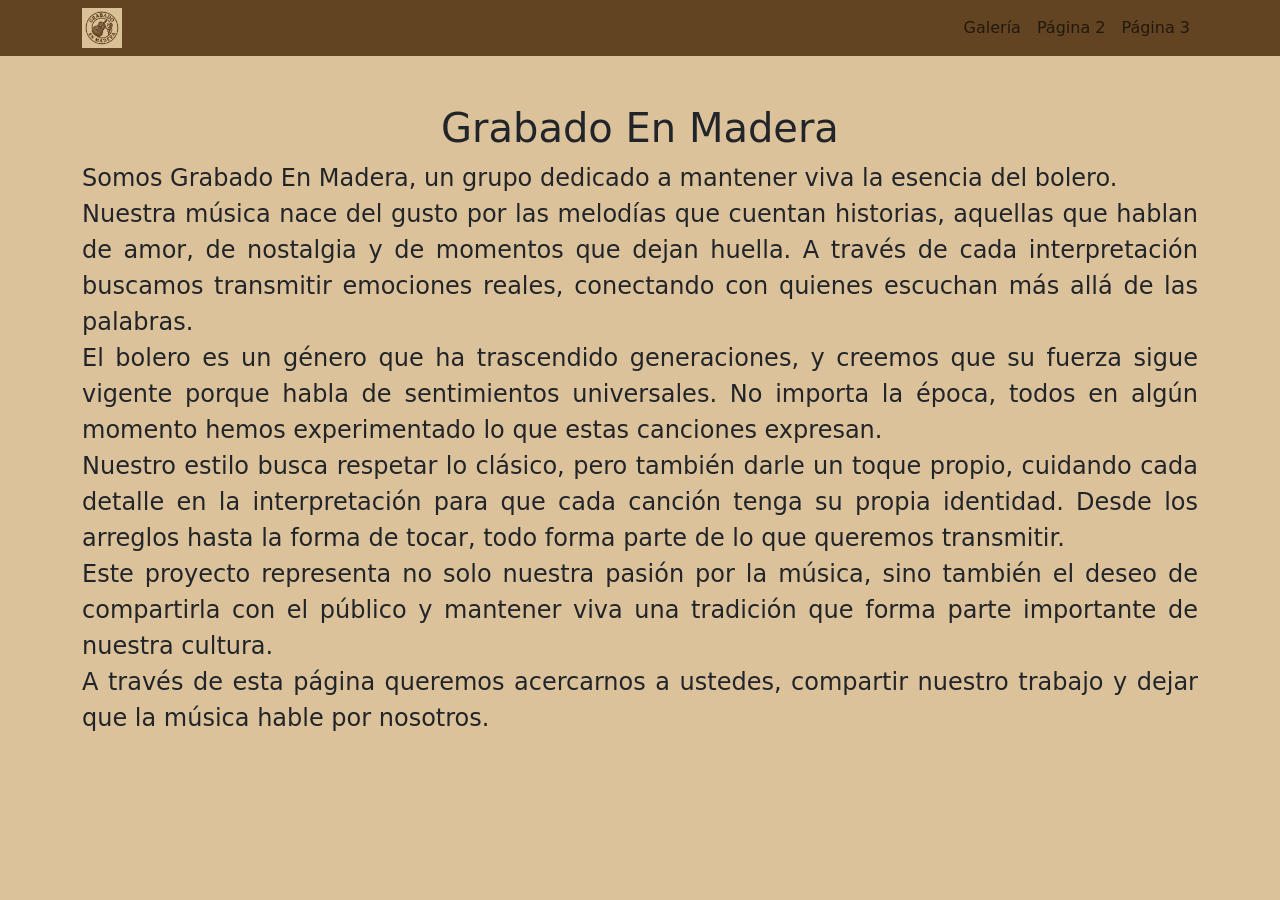
<file: index.html>
<!DOCTYPE html>
<html lang="es">
<head>
  <meta charset="UTF-8">
  <title>Mi Banda</title>
  <meta name="viewport" content="width=device-width, initial-scale=1">

  <!-- Bootstrap -->
  <link href="https://cdn.jsdelivr.net/npm/bootstrap@5.3.0/dist/css/bootstrap.min.css" rel="stylesheet">
  <link href="css/style.css" rel="stylesheet">
</head>

<body >

<!-- NAVBAR -->
<nav class="navbar navbar-expand-lg ">
  <div class="container">
  <img src="logo.jpg" alt="Logo" width="40" height="40" class="d-inline-block align-text-top">

    <button class="navbar-toggler" type="button" data-bs-toggle="collapse" data-bs-target="#menu">
      <span class="navbar-toggler-icon"></span>
    </button>

    <div class="collapse navbar-collapse" id="menu">
      <ul class="navbar-nav ms-auto">
        <li class="nav-item">
          <a class="nav-link" href="pagina1.html">Galería</a>
        </li>
        <li class="nav-item">
          <a class="nav-link" href="pagina2.html">Página 2</a>
        </li>
        <li class="nav-item">
          <a class="nav-link" href="pagina3.html">Página 3</a>
        </li>
      </ul>
    </div>
  </div>
</nav>

<!-- CONTENIDO PRINCIPAL -->
<div class="container text-center mt-5">
  <h1>Grabado En Madera</h1>
  <p>Somos Grabado En Madera, un grupo dedicado a mantener viva la esencia del bolero.
  <br>
  Nuestra música nace del gusto por las melodías que cuentan historias, aquellas que hablan de amor, de nostalgia y de momentos que dejan huella. A través de cada interpretación buscamos transmitir emociones reales, conectando con quienes escuchan más allá de las palabras.
  <br>
  El bolero es un género que ha trascendido generaciones, y creemos que su fuerza sigue vigente porque habla de sentimientos universales. No importa la época, todos en algún momento hemos experimentado lo que estas canciones expresan.
  <br>
  Nuestro estilo busca respetar lo clásico, pero también darle un toque propio, cuidando cada detalle en la interpretación para que cada canción tenga su propia identidad. Desde los arreglos hasta la forma de tocar, todo forma parte de lo que queremos transmitir.
  <br>
  Este proyecto representa no solo nuestra pasión por la música, sino también el deseo de compartirla con el público y mantener viva una tradición que forma parte importante de nuestra cultura.
  <br>
  A través de esta página queremos acercarnos a ustedes, compartir nuestro trabajo y dejar que la música hable por nosotros.
 </p>
</div>

<!-- Bootstrap JS -->
<script src="https://cdn.jsdelivr.net/npm/bootstrap@5.3.0/dist/js/bootstrap.bundle.min.js"></script>

</body>
</html>
</file>
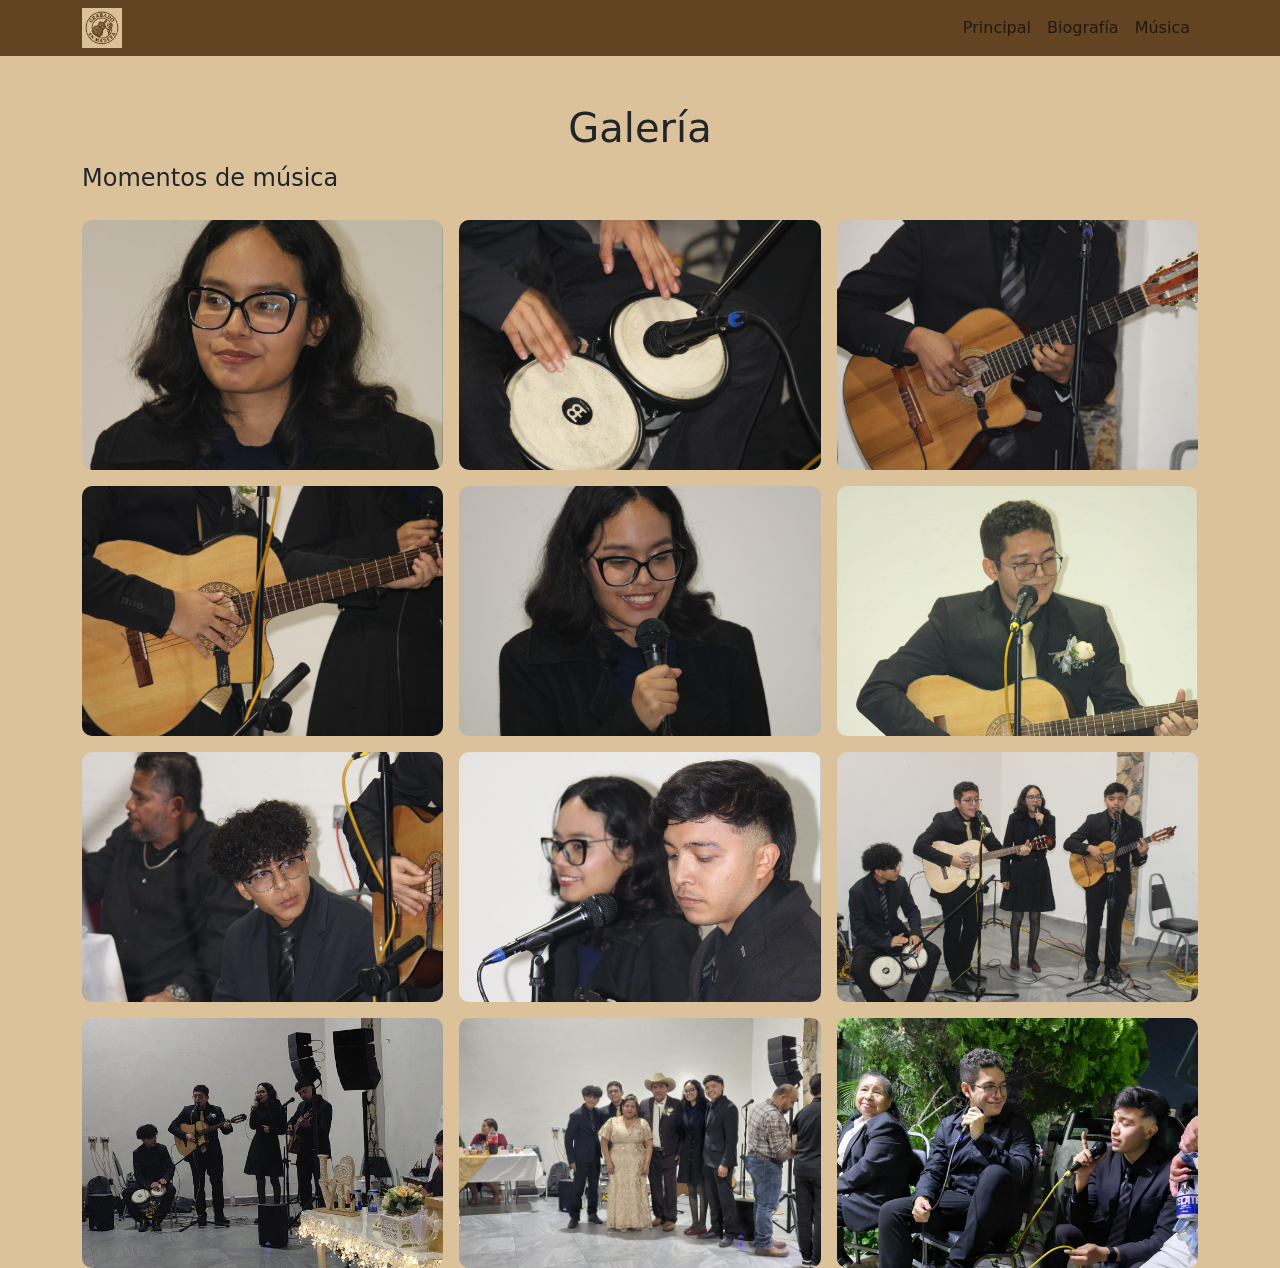
<file: pagina1.html>
<!DOCTYPE html>
<html lang="es">
<head>
  <meta charset="UTF-8">
  <title>Mi Banda</title>
  <meta name="viewport" content="width=device-width, initial-scale=1">

  <!-- Bootstrap -->
  <link href="https://cdn.jsdelivr.net/npm/bootstrap@5.3.0/dist/css/bootstrap.min.css" rel="stylesheet">
  <link href="css/style.css" rel="stylesheet">

</head>

<body>
<!-- NAVBAR -->
<nav class="navbar navbar-expand-lg ">
  <div class="container">
  <img src="logo.jpg" alt="Logo" width="40" height="40" class="d-inline-block align-text-top">

    <button class="navbar-toggler" type="button" data-bs-toggle="collapse" data-bs-target="#menu">
      <span class="navbar-toggler-icon"></span>
    </button>

    <div class="collapse navbar-collapse" id="menu">
      <ul class="navbar-nav ms-auto">
        <li class="nav-item">
          <a class="nav-link" href="index.html">Principal</a>
        </li>
        <li class="nav-item">
          <a class="nav-link" href="pagina2.html">Biografía</a>
        </li>
        <li class="nav-item">
          <a class="nav-link" href="pagina3.html">Música</a>
        </li>
      </ul>
    </div>
  </div>
</nav>

<!-- CONTENIDO PRINCIPAL -->
<div class="container text-center mt-5">
  <h1>Galería</h1>
  <p> Momentos de música</p>
</div>

<div class="container mt-4">
  <div class="row g-3 galeria">

    <div class="col-md-4">
      <img src="./img/img1.jpg" alt="">
    </div>

    <div class="col-md-4">
      <img src="./img/img2.jpg" alt="">
    </div>

    <div class="col-md-4">
      <img src="./img/img3.jpg" alt="">
    </div>

    <div class="col-md-4">
      <img src="./img/img4.jpg" alt="">
    </div>

    <div class="col-md-4">
      <img src="./img/img5.jpg" alt="">
    </div>

    <div class="col-md-4">
      <img src="./img/img6.jpg" alt="">
    </div>

    <div class="col-md-4">
      <img src="./img/img7.jpg" alt="">
    </div>

    <div class="col-md-4">
      <img src="./img/img8.jpg" alt="">
    </div>

    <div class="col-md-4">
      <img src="./img/img9.jpg" alt="">
    </div>

    <div class="col-md-4">
      <img src="./img/img10.jpg" alt="">
    </div>

    <div class="col-md-4">
      <img src="./img/img11.jpg" alt="">
    </div>

    <div class="col-md-4">
      <img src="./img/img12.jpg" alt="">
    </div>

  </div>
</div>
<!-- Bootstrap JS -->
<script src="https://cdn.jsdelivr.net/npm/bootstrap@5.3.0/dist/js/bootstrap.bundle.min.js"></script>

</body>
</html>
</file>
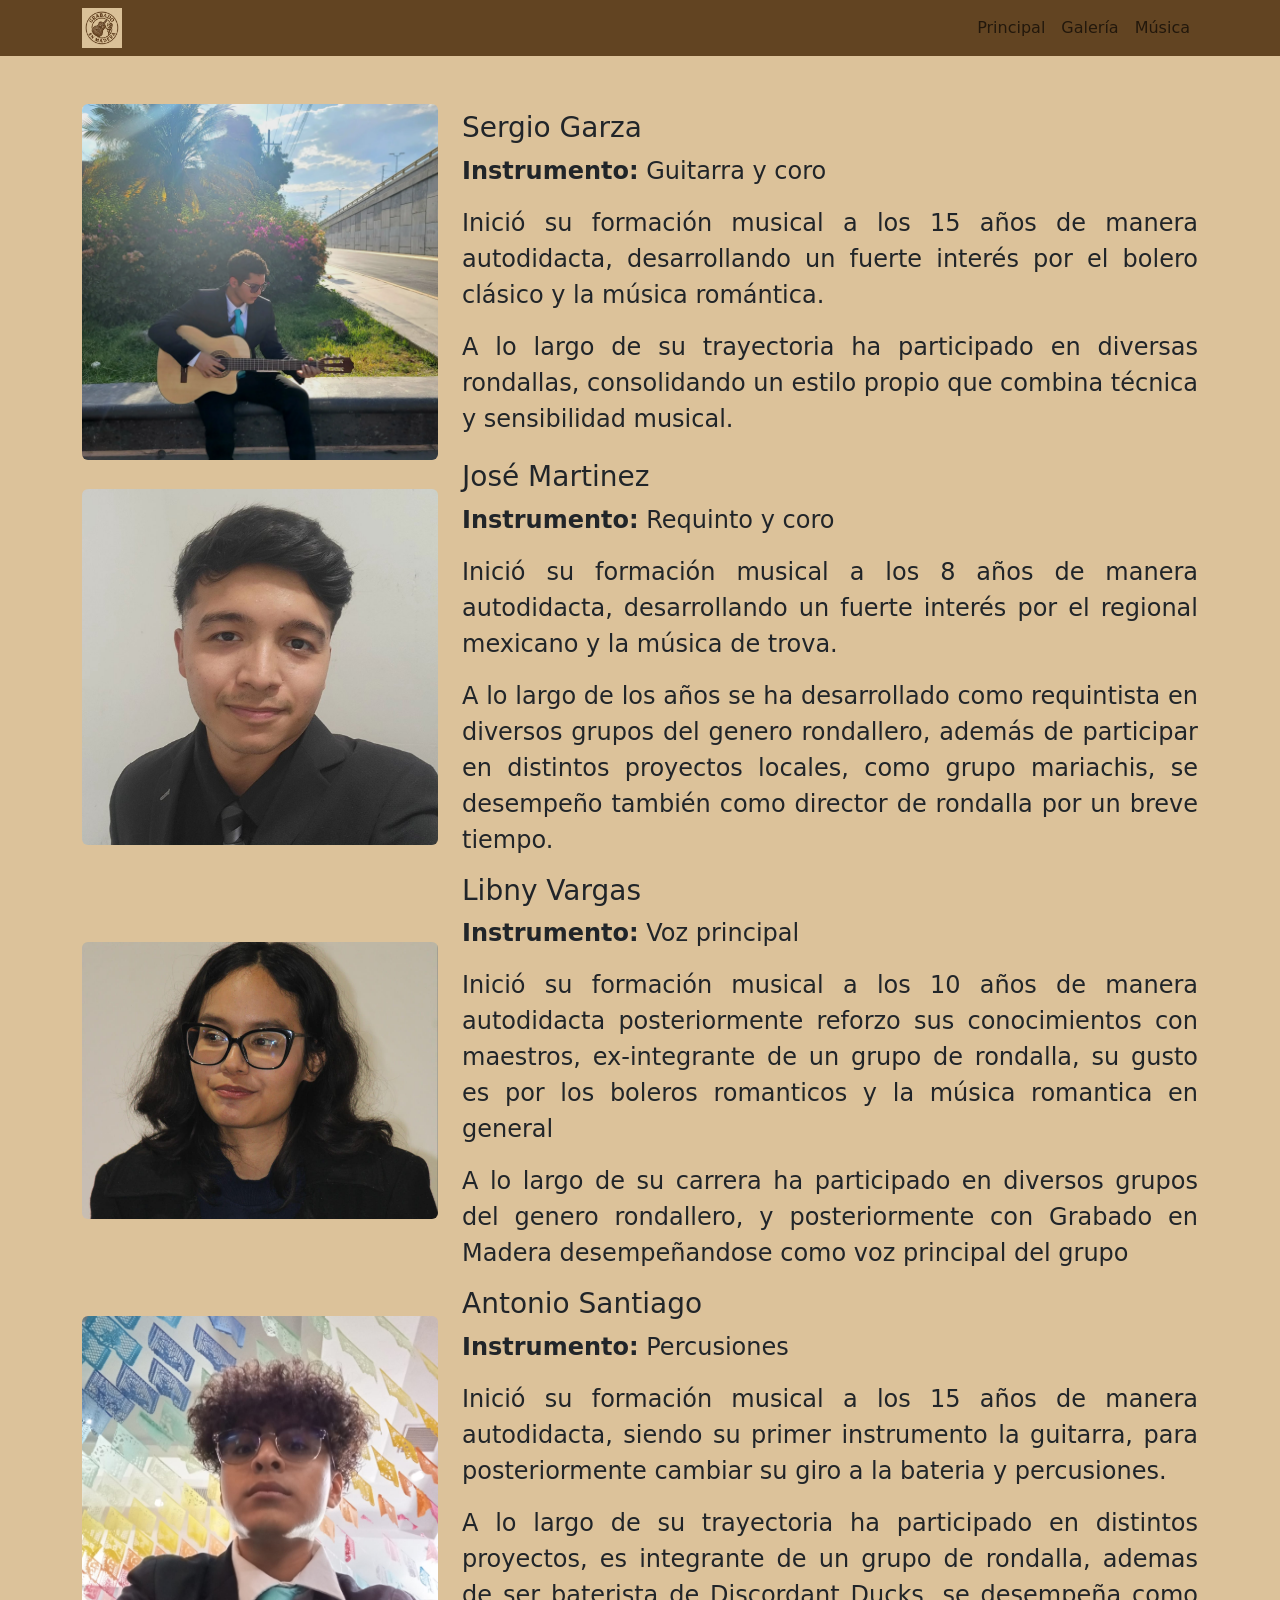
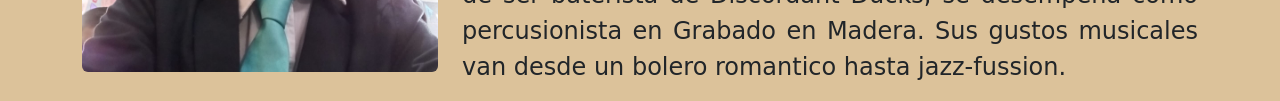
<file: pagina2.html>
<!DOCTYPE html>
<html lang="es">
<head>
  <meta charset="UTF-8">
  <title>Mi Banda</title>
  <meta name="viewport" content="width=device-width, initial-scale=1">

  <!-- Bootstrap -->
  <link href="https://cdn.jsdelivr.net/npm/bootstrap@5.3.0/dist/css/bootstrap.min.css" rel="stylesheet">
  <link href="css/style.css" rel="stylesheet">

</head>

<body >

<!-- NAVBAR -->
<nav class="navbar navbar-expand-lg ">
  <div class="container">
  <img src="logo.jpg" alt="Logo" width="40" height="40" class="d-inline-block align-text-top">

    <button class="navbar-toggler" type="button" data-bs-toggle="collapse" data-bs-target="#menu">
      <span class="navbar-toggler-icon"></span>
    </button>

    <div class="collapse navbar-collapse" id="menu">
      <ul class="navbar-nav ms-auto">
        <li class="nav-item">
          <a class="nav-link" href="index.html">Principal</a>
        </li>
        <li class="nav-item">
          <a class="nav-link" href="pagina1.html">Galería</a>
        </li>
        <li class="nav-item">
          <a class="nav-link" href="pagina3.html">Música</a>
        </li>
      </ul>
    </div>
  </div>
</nav>

<!-- CONTENIDO PRINCIPAL -->
<div class="container mt-5">
  <div class="row align-items-center">

    
    <div class="col-md-4 text-center">
      <img src="img/checo.jpg" class="img-fluid rounded" alt="Integrante">
    </div>

    <!-- checo    -->

   
    <div class="col-md-8">
      <h3>Sergio Garza</h3>
      <p><strong>Instrumento:</strong> Guitarra y coro</p>

      <p>
        Inició su formación musical a los 15 años de manera autodidacta, desarrollando
        un fuerte interés por el bolero clásico y la música romántica.
      </p>

      <p>
        A lo largo de su trayectoria ha participado en diversas rondallas,
        consolidando un estilo propio que combina técnica y sensibilidad musical.
      </p>
    </div>
    
    <!-- José    -->

    
    <div class="col-md-4 text-center">
      <img src="img/jose.jpg" class="img-fluid rounded" alt="Integrante">
    </div>
   
    <div class="col-md-8">
      <h3> José Martinez</h3>
      <p><strong>Instrumento:</strong> Requinto y coro</p>

      <p>
        Inició su formación musical a los 8 años de manera autodidacta, desarrollando
        un fuerte interés por el regional mexicano y la música de trova.
      </p>

      <p>
        A lo largo de los años se ha desarrollado como requintista en diversos grupos del genero rondallero, además de participar en distintos proyectos locales, como grupo mariachis, se desempeño también como director de rondalla por un breve tiempo.
      </p>
    </div>


    <!-- Libny    -->

    <div class="col-md-4 text-center">
      <img src="img/libny.jpg" class="img-fluid rounded" alt="Integrante">
    </div>

    <div class="col-md-8">
      <h3>Libny Vargas</h3>
      <p><strong>Instrumento:</strong> Voz principal</p>

      <p>
        Inició su formación musical a los 10 años de manera autodidacta posteriormente reforzo sus conocimientos con maestros, ex-integrante de un grupo de rondalla, su gusto es por los boleros romanticos y la música romantica en general
      </p>

      <p>
        A lo largo de su carrera ha participado en diversos grupos del genero rondallero, y posteriormente con Grabado en Madera desempeñandose como voz principal del grupo
      </p>
    </div>

    <!-- Antonio    -->


    <div class="col-md-4 text-center">
      <img src="img/Antonio.jpg" class="img-fluid rounded" alt="Integrante">
    </div>

    <div class="col-md-8">
      <h3>Antonio Santiago</h3>
      <p><strong>Instrumento:</strong> Percusiones</p>

      <p>
        Inició su formación musical a los 15 años de manera autodidacta, siendo su primer instrumento la guitarra, para posteriormente cambiar su giro a la bateria y percusiones.
      </p>

      <p>
        A lo largo de su trayectoria ha participado en distintos proyectos, es integrante de un grupo de rondalla, ademas de ser baterista de Discordant Ducks, se desempeña como percusionista en Grabado en Madera. Sus gustos musicales van desde un bolero romantico hasta jazz-fussion.
      </p>
    </div>
  </div>
</div>
<!-- Bootstrap JS -->
<script src="https://cdn.jsdelivr.net/npm/bootstrap@5.3.0/dist/js/bootstrap.bundle.min.js"></script>

</body>
</html>
</file>
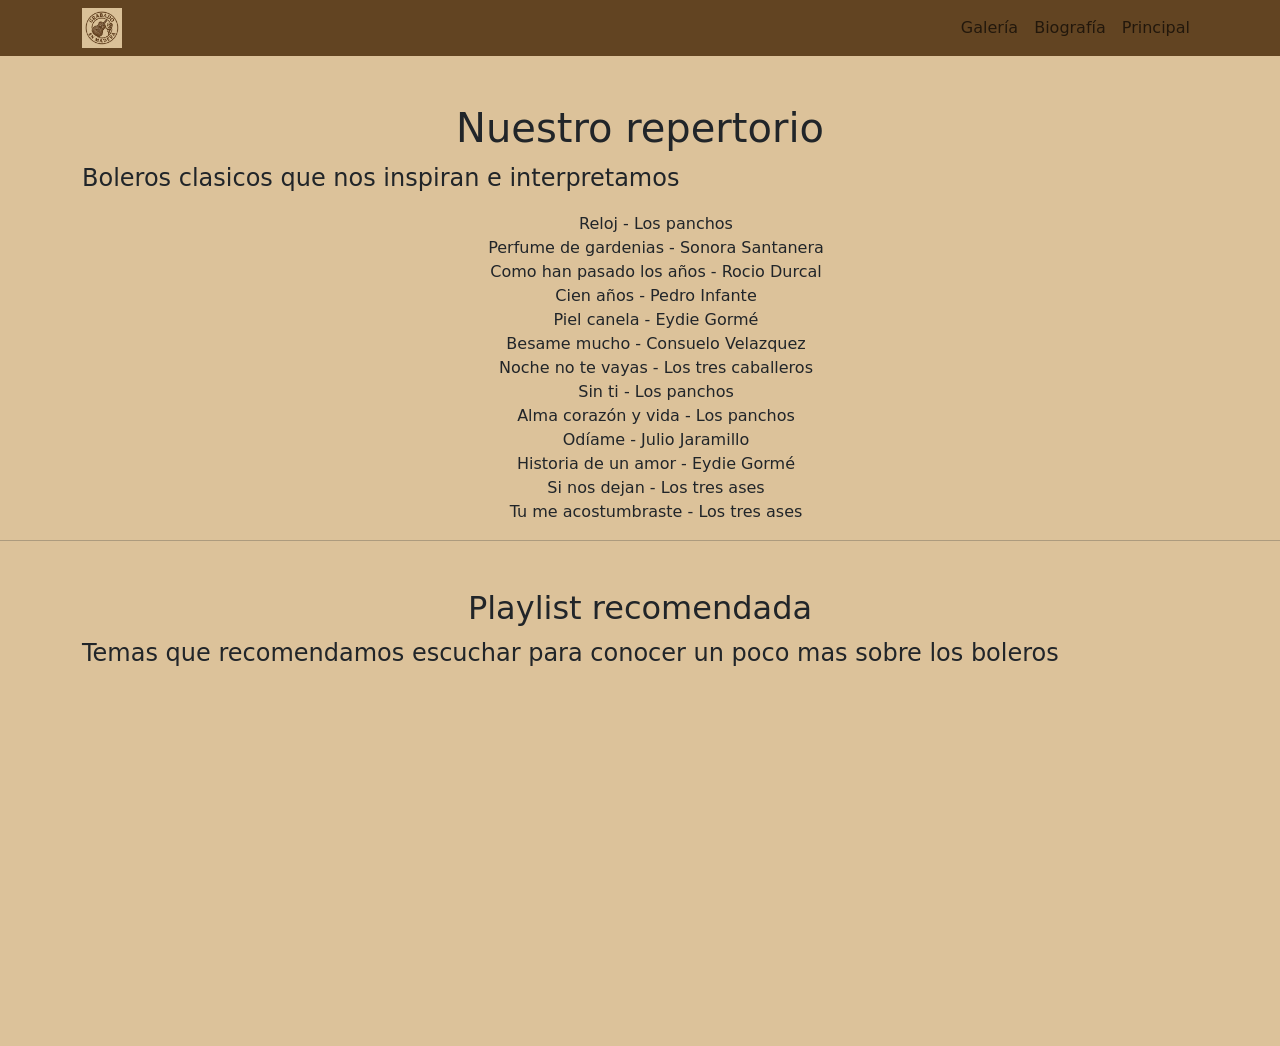
<file: pagina3.html>
<!DOCTYPE html>
<html lang="es">
<head>
  <meta charset="UTF-8">
  <title>Mi Banda</title>
  <meta name="viewport" content="width=device-width, initial-scale=1">

  <!-- Bootstrap -->
  <link href="https://cdn.jsdelivr.net/npm/bootstrap@5.3.0/dist/css/bootstrap.min.css" rel="stylesheet">
  <link href="css/style.css" rel="stylesheet">
</head>

<body >

<!-- NAVBAR -->
<nav class="navbar navbar-expand-lg ">
  <div class="container">
  <img src="logo.jpg" alt="Logo" width="40" height="40" class="d-inline-block align-text-top">

    <button class="navbar-toggler" type="button" data-bs-toggle="collapse" data-bs-target="#menu">
      <span class="navbar-toggler-icon"></span>
    </button>

    <div class="collapse navbar-collapse" id="menu">
      <ul class="navbar-nav ms-auto">
        <li class="nav-item">
          <a class="nav-link" href="pagina1.html">Galería</a>
        </li>
        <li class="nav-item">
          <a class="nav-link" href="pagina2.html">Biografía</a>
        </li>
        <li class="nav-item">
          <a class="nav-link" href="index.html">Principal</a>
        </li>
      </ul>
    </div>
  </div>
</nav>

<!-- CONTENIDO PRINCIPAL -->
<div class="container text-center mt-5">
  <h1>Nuestro repertorio</h1>
  <p>Boleros clasicos que nos inspiran e interpretamos</p>
  
  <p>
  <ul>
    <li>Reloj - Los panchos</li>
    <li>Perfume de gardenias - Sonora Santanera</li>
    <li>Como han pasado los años - Rocio Durcal</li>
    <li>Cien años - Pedro Infante</li>
    <li>Piel canela - Eydie Gormé</li>
    <li>Besame mucho - Consuelo Velazquez</li>
    <li>Noche no te vayas - Los tres caballeros</li>
    <li>Sin ti - Los panchos</li>
    <li>Alma corazón y vida - Los panchos</li>
    <li>Odíame - Julio Jaramillo</li>
    <li>Historia de un amor - Eydie Gormé</li>
    <li>Si nos dejan - Los tres ases</li>
    <li>Tu me acostumbraste - Los tres ases</li>
  </ul>
  </p>
</div>
<hr>
<div class="container mt-5 text-center">
  <h2>Playlist recomendada</h2>
  <p>Temas que recomendamos escuchar para conocer un poco mas sobre los boleros </p>
  <iframe data-testid="embed-iframe" style="border-radius:12px" src="https://open.spotify.com/embed/playlist/1owQj5QJswbQS6K7EANtl4?utm_source=generator" width="100%" height="352" frameBorder="0" allowfullscreen="" allow="autoplay; clipboard-write; encrypted-media; fullscreen; picture-in-picture" loading="lazy"></iframe>
</div>
 <!-- Bootstrap JS -->
<script src="https://cdn.jsdelivr.net/npm/bootstrap@5.3.0/dist/js/bootstrap.bundle.min.js"></script>

</body>
</html>
</file>
<file: css/style.css>
.navbar{
  background-color: #624422;
}

body{
  background-color:#dcc29a ;
}

p{
  text-align:justify;
  font-size: 1.5em;
}



/*Galeria*/

.galeria img {
  width: 100%;
  height: 250px;
  object-fit: cover;
  border-radius: 10px;
  transition: transform 0.3s;
}

.galeria img:hover {
  transform: scale(1.05);
}

/*pagina 3*/
ul{
  list-style: none;
}
</file>
